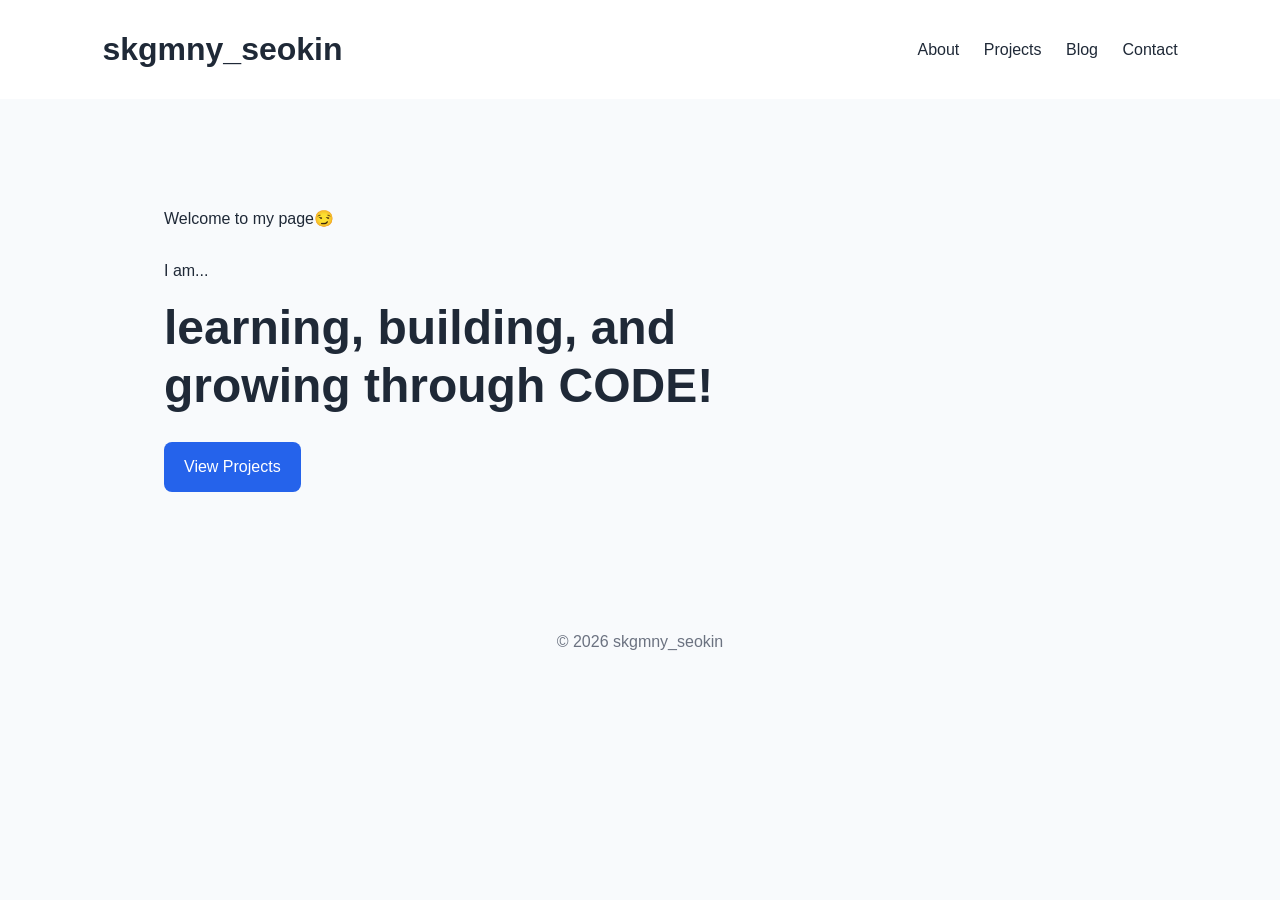
<file: index.html>
<!DOCTYPE html>
<html lang="ko">

<head>
    <meta charset="UTF-8">
    <meta name="viewport" content="width=device-width, initial-scale=1.0">
    <title>skgmny_seokin | Portfolio</title>
    <link rel="stylesheet" href="style.css">
</head>

<body>
    <header>
        <h1>skgmny_seokin</h1>

        <nav>
            <a href="about/">About</a>
            <a href="projects/">Projects</a>
            <a href="blog/">Blog</a>
            <a href="contact/">Contact</a>
        </nav>
    </header>

    <main>
        <section class="hero">
            <p>Welcome to my page😏</p>
            <br>
            <p>I am...</p>
            <h2>
                learning, building, and growing through CODE!
            </h2>

            <a class="button" href="projects/">
                View Projects
            </a>
        </section>
    </main>

    <footer>
        <p>© 2026 skgmny_seokin</p>
    </footer>

    <script src="script.js"></script>
</body>

</html>
</file>
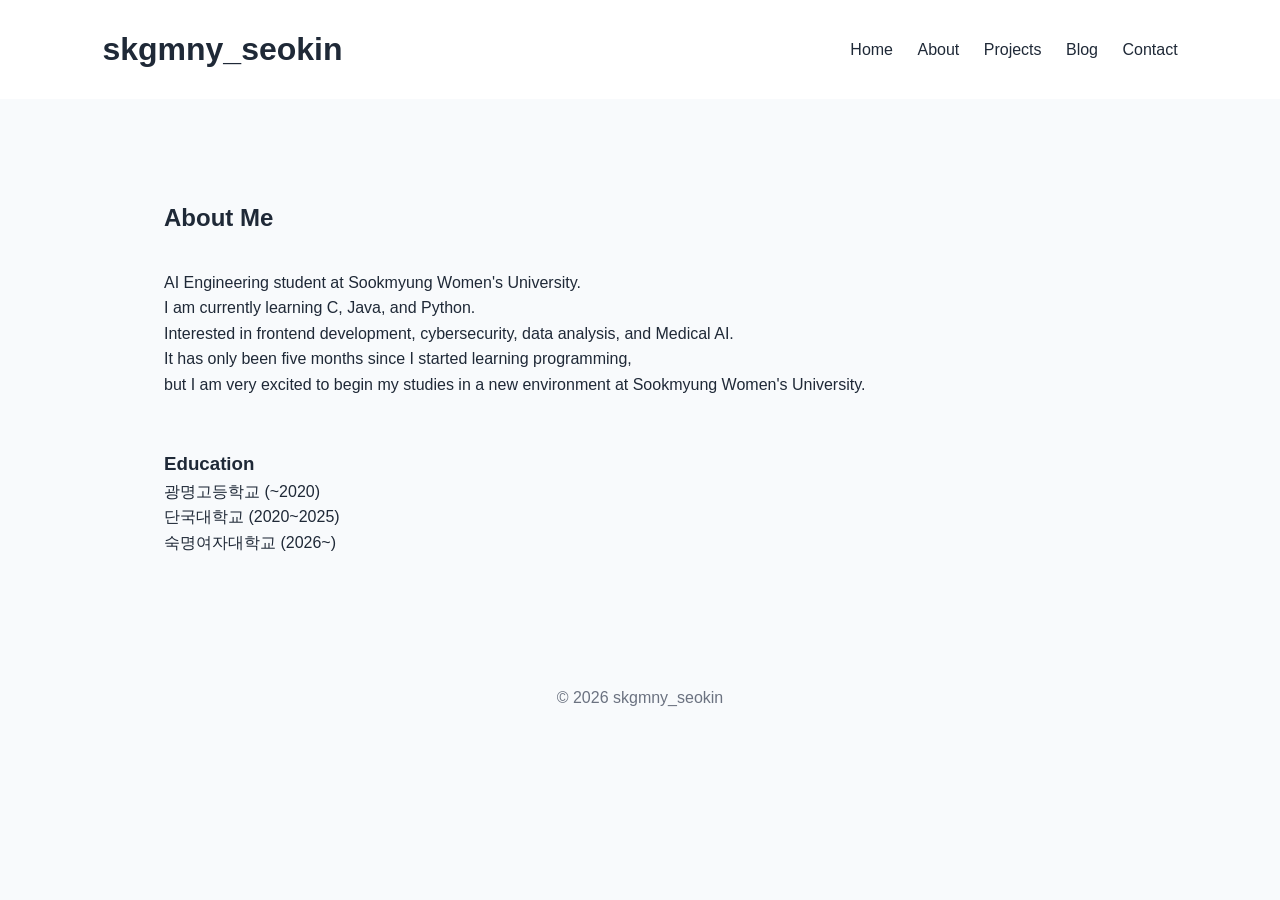
<file: about/index.html>
<!DOCTYPE html>
<html lang="ko">

<head>
    <meta charset="UTF-8">
    <meta name="viewport" content="width=device-width, initial-scale=1.0">

    <title>About | skgmny_seokin</title>

    <link rel="stylesheet" href="../style.css">
</head>

<body>
    <header>
        <h1>skgmny_seokin</h1>

        <nav>
            <a href="../index.html">Home</a>
            <a href="../about/">About</a>
            <a href="../projects/">Projects</a>
            <a href="../blog/">Blog</a>
            <a href="../contact/">Contact</a>
        </nav>
    </header>

    <main>
        <section>
            <h2>About Me
            </h2>

            <p class="about-intro">
                AI Engineering student at Sookmyung Women's University.
            </p>

            <p>
                I am currently learning C, Java, and Python.
            </p>

            <p>
                Interested in frontend development, cybersecurity,
                data analysis, and Medical AI.
            </p>

            <p>
                It has only been five months since I started learning programming, <br>
                but I am very excited to begin my studies in a new environment at Sookmyung Women's University.
            </p>

            <br><br>

            <h3>Education</h3>

            <p>
                광명고등학교 (~2020) <br>
                단국대학교 (2020~2025) <br>
                숙명여자대학교 (2026~) <br>

            </p>



        </section>
    </main>

    <footer>
        <p>© 2026 skgmny_seokin</p>
    </footer>
</body>

</html>
</file>
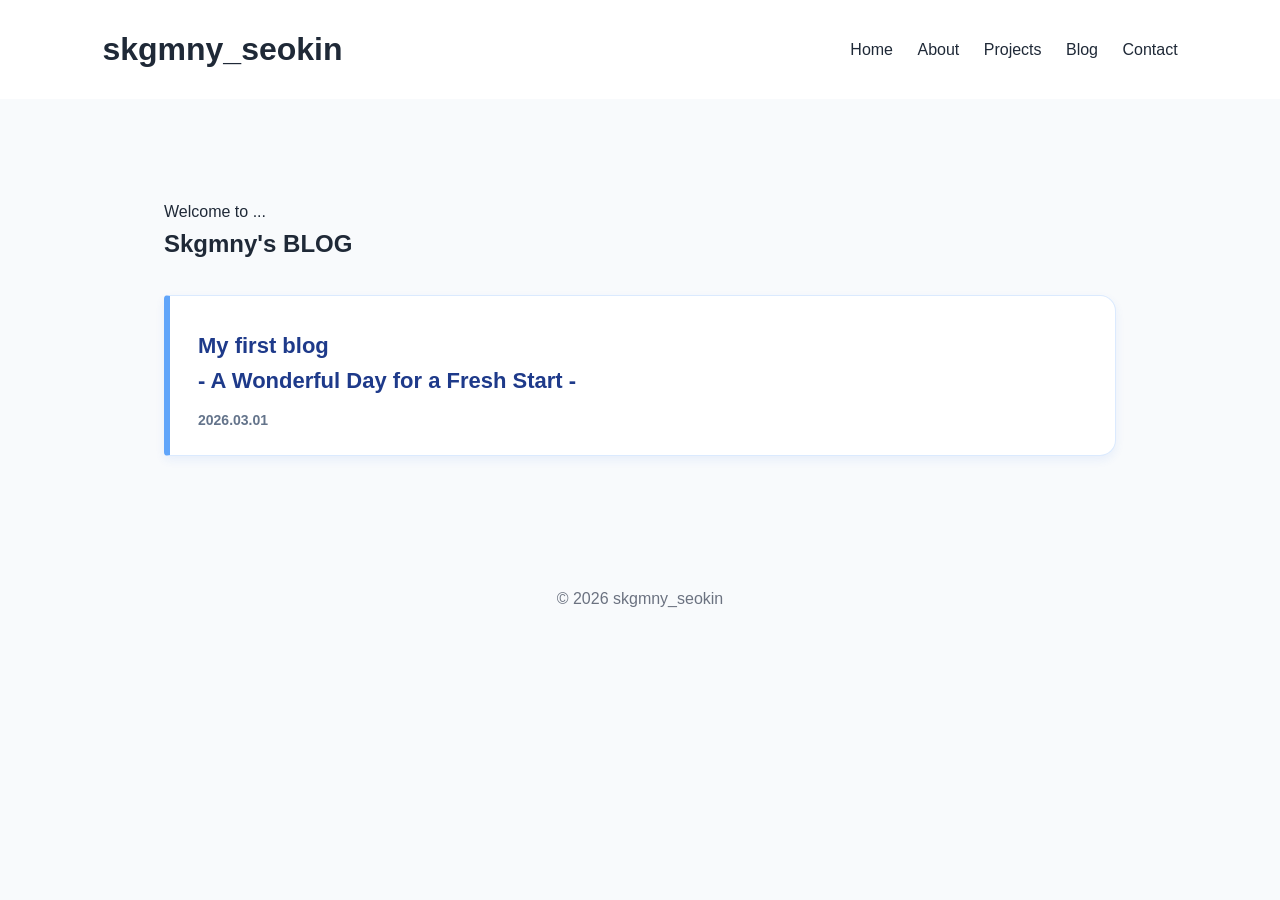
<file: blog/index.html>
<!DOCTYPE html>
<html lang="ko">

<head>
    <meta charset="UTF-8">
    <meta name="viewport" content="width=device-width, initial-scale=1.0">
    <title>Blog | skgmny_seokin</title>
    <link rel="stylesheet" href="../style.css">
</head>

<body>
    <header>
        <h1>skgmny_seokin</h1>

        <nav>
            <a href="../index.html">Home</a>
            <a href="../about/">About</a>
            <a href="../projects/">Projects</a>
            <a href="index.html">Blog</a>
            <a href="../contact/">Contact</a>
        </nav>

    </header>

    <main>
        <section>
            <p>Welcome to ...</p>
            <h2 class="blog-title">Skgmny's BLOG</h2>


            <article class="post-card">

                <h3>
                    <a href="post-1/">
                        My first blog
                        <br>
                        - A Wonderful Day for a Fresh Start -
                    </a>

                </h3>

                <p class="post-date">2026.03.01</p>

            </article>
        </section>
    </main>

    <footer>
        <p>© 2026 skgmny_seokin</p>
    </footer>
</body>

</html>
</file>
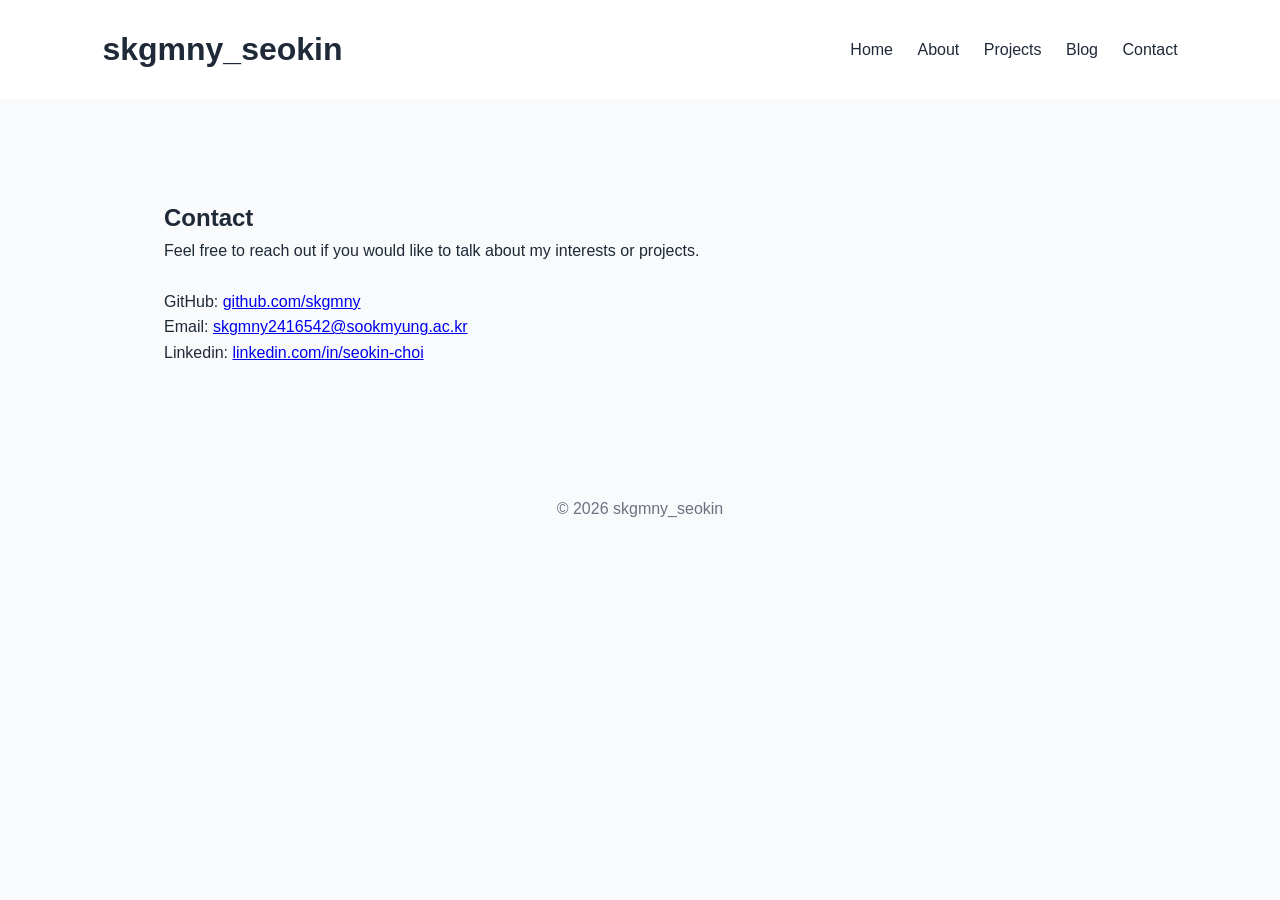
<file: contact/index.html>
<!DOCTYPE html>
<html lang="ko">

<head>
    <meta charset="UTF-8">
    <meta name="viewport" content="width=device-width, initial-scale=1.0">

    <title>Contact | skgmny_seokin</title>

    <link rel="stylesheet" href="../style.css">
</head>

<body>
    <header>
        <h1>skgmny_seokin</h1>

        <nav>
            <a href="../index.html">Home</a>
            <a href="../about/">About</a>
            <a href="../projects/">Projects</a>
            <a href="../blog/">Blog</a>
            <a href="index.html">Contact</a>
        </nav>
    </header>

    <main>
        <section>
            <h2>Contact</h2>

            <p>
                Feel free to reach out if you would like to talk about my interests or projects.
            </p>

            <div class="contact-card">
                <br>
                <p>
                    GitHub:
                    <a href="https://github.com/skgmny" target="_blank">
                        github.com/skgmny
                    </a>
                </p>

                <p>
                    Email:
                    <a href="https://mail.google.com/mail/?view=cm&fs=1&to=skgmny2416542@sookmyung.ac.kr"
                        target="_blank">
                        skgmny2416542@sookmyung.ac.kr
                    </a>
                </p>

                <p>
                    Linkedin:
                    <a href="https://www.linkedin.com/in/seokin-choi-a9362a383/" target="_blank">
                        linkedin.com/in/seokin-choi
                    </a>
                </p>
            </div>
        </section>
    </main>

    <footer>
        <p>© 2026 skgmny_seokin</p>
    </footer>
</body>

</html>
</file>
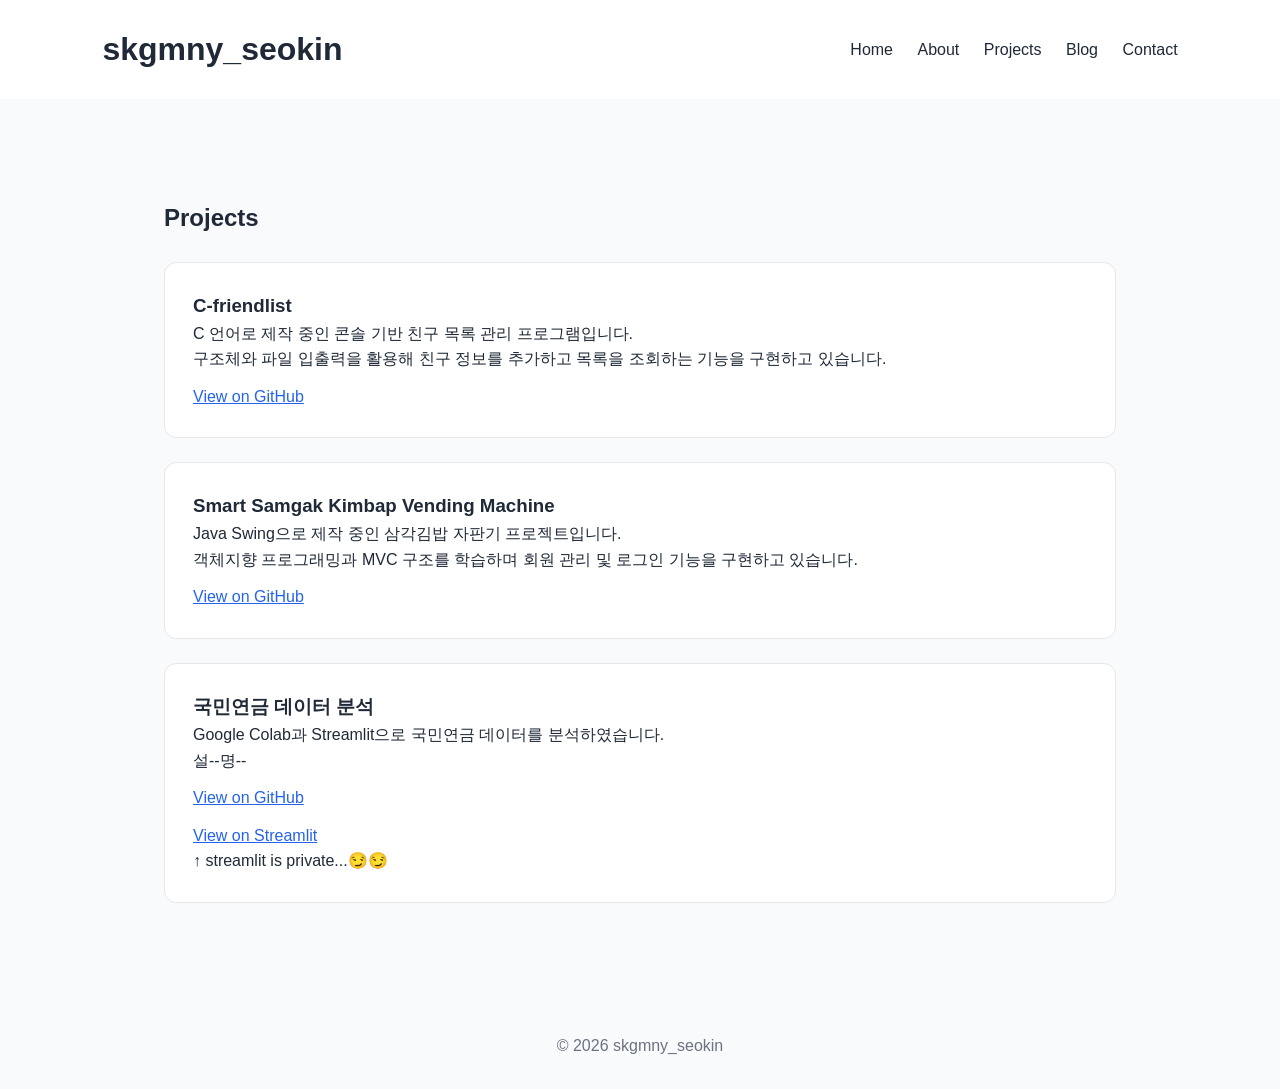
<file: projects/index.html>
<!DOCTYPE html>
<html lang="ko">

<head>
    <meta charset="UTF-8">
    <meta name="viewport" content="width=device-width, initial-scale=1.0">

    <title>Projects | skgmny_seokin</title>

    <link rel="stylesheet" href="../style.css">
</head>

<body>
    <header>
        <h1>skgmny_seokin</h1>

        <nav>
            <a href="../index.html">Home</a>
            <a href="../about/">About</a>
            <a href="index.html">Projects</a>
            <a href="../blog/">Blog</a>
            <a href="../contact/">Contact</a>
        </nav>
    </header>

    <main>
        <section>
            <h2>Projects</h2>

            <div class="project-card">
                <h3>C-friendlist</h3>

                <p>
                    C 언어로 제작 중인 콘솔 기반 친구 목록 관리 프로그램입니다.
                </p>

                <p>
                    구조체와 파일 입출력을 활용해 친구 정보를 추가하고
                    목록을 조회하는 기능을 구현하고 있습니다.
                </p>

                <a href="https://github.com/skgmny/C-friendlist" target="_blank">
                    View on GitHub
                </a>
            </div>

            <div class="project-card">
                <h3>Smart Samgak Kimbap Vending Machine</h3>

                <p>
                    Java Swing으로 제작 중인 삼각김밥 자판기 프로젝트입니다.
                </p>

                <p>
                    객체지향 프로그래밍과 MVC 구조를 학습하며
                    회원 관리 및 로그인 기능을 구현하고 있습니다.
                </p>

                <a href="https://github.com/skgmny/Smart-Samgak-Kimbap-Vending-Machine" target="_blank">
                    View on GitHub
                </a>
            </div>

            <div class="project-card">
                <h3>국민연금 데이터 분석</h3>

                <p>
                    Google Colab과 Streamlit으로 국민연금 데이터를 분석하였습니다.
                </p>

                <p>
                    설--명--
                </p>

                <a href="https://github.com/skgmny/PyNps_MCP2607" target="_blank">
                    View on GitHub
                </a>
                <br>
                <a href="https://pynpsmcp2607-jr6qkaw8dxzhaecol5rvgb.streamlit.app/" target="_blank">
                    View on Streamlit
                </a>
                <p>
                    ↑ streamlit is private...😏😏
                </p>
            </div>









        </section>
    </main>

    <footer>
        <p>© 2026 skgmny_seokin</p>
    </footer>
</body>

</html>
</file>
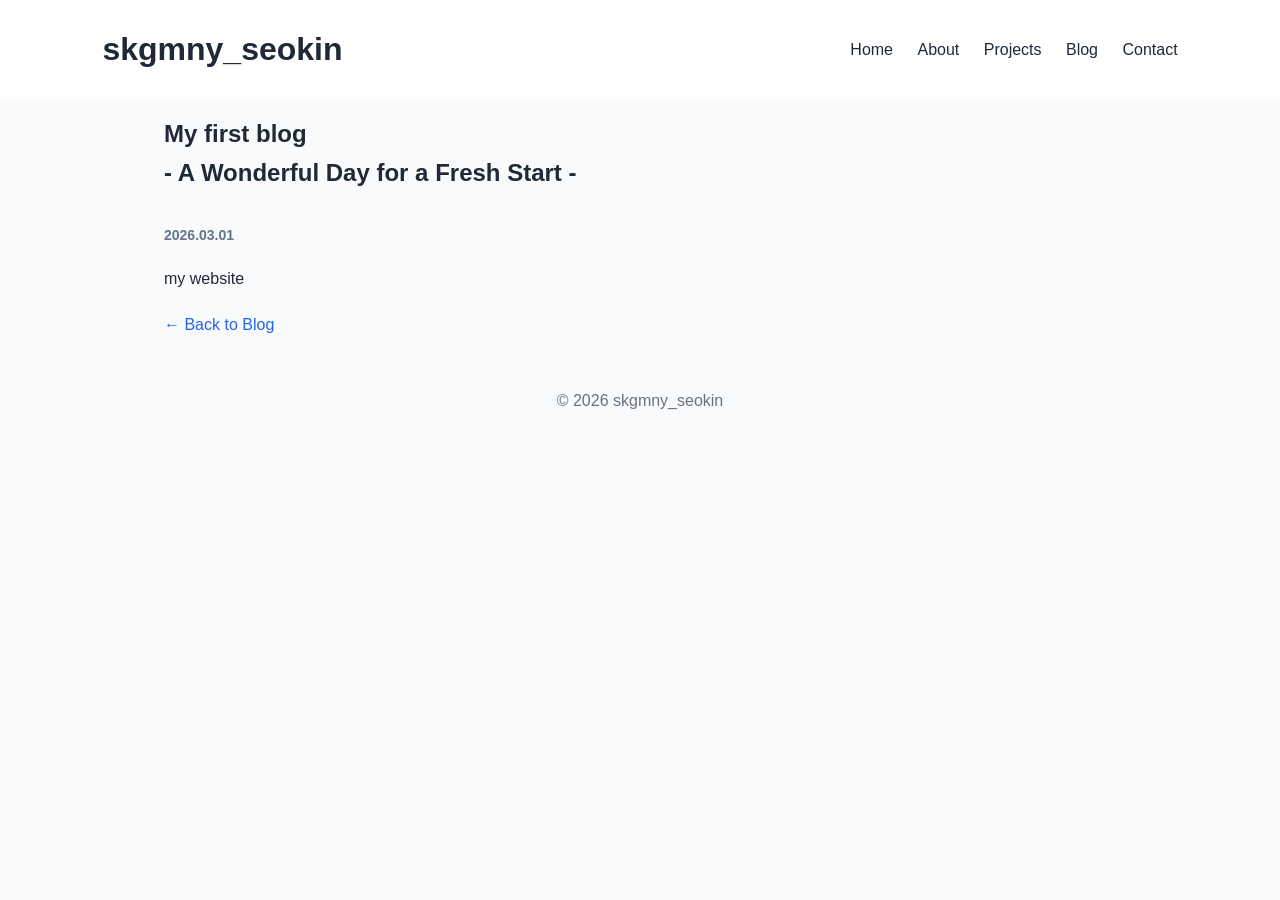
<file: blog/post-1/index.html>
<!DOCTYPE html>
<html lang="ko">

<head>
    <meta charset="UTF-8">
    <meta name="viewport" content="width=device-width, initial-scale=1.0">

    <title>I Got Accepted into Sookmyung Women's University!</title>

    <link rel="stylesheet" href="../../style.css">
</head>

<body>
    <header>
        <h1>skgmny_seokin</h1>

        <nav>
            <a href="../../index.html">Home</a>
            <a href="../../about/">About</a>
            <a href="../../projects/">Projects</a>
            <a href="../">Blog</a>
            <a href="../../contact/">Contact</a>
        </nav>
    </header>

    <main>
        <article class="post">

            <h2>
                My first blog
                <br>
                - A Wonderful Day for a Fresh Start -
            </h2>

            <p class="post-date">2026.03.01</p>

            <p>
                my website
            </p>

            <p>
                <a href="../">← Back to Blog</a>
            </p>
        </article>
    </main>

    <footer>
        <p>© 2026 skgmny_seokin</p>
    </footer>
</body>

</html>
</file>
<file: style.css>
* {
    box-sizing: border-box;
    margin: 0;
    padding: 0;
}

body {
    font-family: Arial, sans-serif;
    line-height: 1.6;
    color: #1f2937;
    background: #f8fafc;
}

header {
    display: flex;
    justify-content: space-between;
    align-items: center;
    padding: 24px 8%;
    background: white;
}

nav a {
    margin-left: 20px;
    color: #1f2937;
    text-decoration: none;
}

main {
    max-width: 1000px;
    margin: 0 auto;
    padding: 0 24px;
}

section {
    padding: 100px 0;
}

.hero {
    min-height: 500px;
    display: flex;
    flex-direction: column;
    justify-content: center;
}

.hero h2 {
    max-width: 650px;
    margin: 16px 0 28px;
    font-size: 48px;
    line-height: 1.2;
}

.button {
    width: fit-content;
    padding: 12px 20px;
    color: white;
    background: #2563eb;
    border-radius: 8px;
    text-decoration: none;
}

.project-card {
    margin-top: 24px;
    padding: 28px;
    background: white;
    border: 1px solid #e5e7eb;
    border-radius: 12px;
}

.project-card a {
    display: inline-block;
    margin-top: 12px;
    color: #2563eb;
}

footer {
    padding: 30px;
    text-align: center;
    color: #6b7280;
}

.about-intro {
    margin-top: 32px;
}

.blog-title {
    margin-bottom: 32px;
}

.post {
    max-width: 700px;
}

.post h2 {
    margin: 16px 0 32px;
}

.post h3 {
    margin: 32px 0 16px;
}

.post p {
    margin-bottom: 20px;
}

.post li {
    margin-bottom: 10px;
}

.post a {
    color: #2563eb;
    text-decoration: none;
}

.post a:hover {
    text-decoration: underline;
}

.post-card h3 a {
    color: #1f2937;
    text-decoration: none;
}

.post-card h3 a:hover {
    color: #2563eb;
}

/* Blog post cards */
.post-card {
    position: relative;
    margin-top: 20px;
    padding: 24px 28px;
    background: #ffffff;
    border: 1px solid #dbeafe;
    border-left: 6px solid #60a5fa;
    border-radius: 4px 16px 16px 4px;
    box-shadow: 0 4px 10px rgba(37, 99, 235, 0.08);
    transition: transform 0.2s ease, box-shadow 0.2s ease;
}

.post-card:hover {
    transform: translateX(5px);
    box-shadow: 0 8px 18px rgba(37, 99, 235, 0.16);
}

.post-card h3 {
    margin: 8px 0 10px;
    font-size: 22px;
}

.post-card h3 a {
    color: #1e3a8a;
    text-decoration: none;
}

.post-card h3 a:hover {
    color: #2563eb;
}

.post-date {
    color: #64748b;
    font-size: 14px;
    font-weight: bold;
}

.post-summary {
    margin-top: 12px;
    color: #475569;
}
</file>
